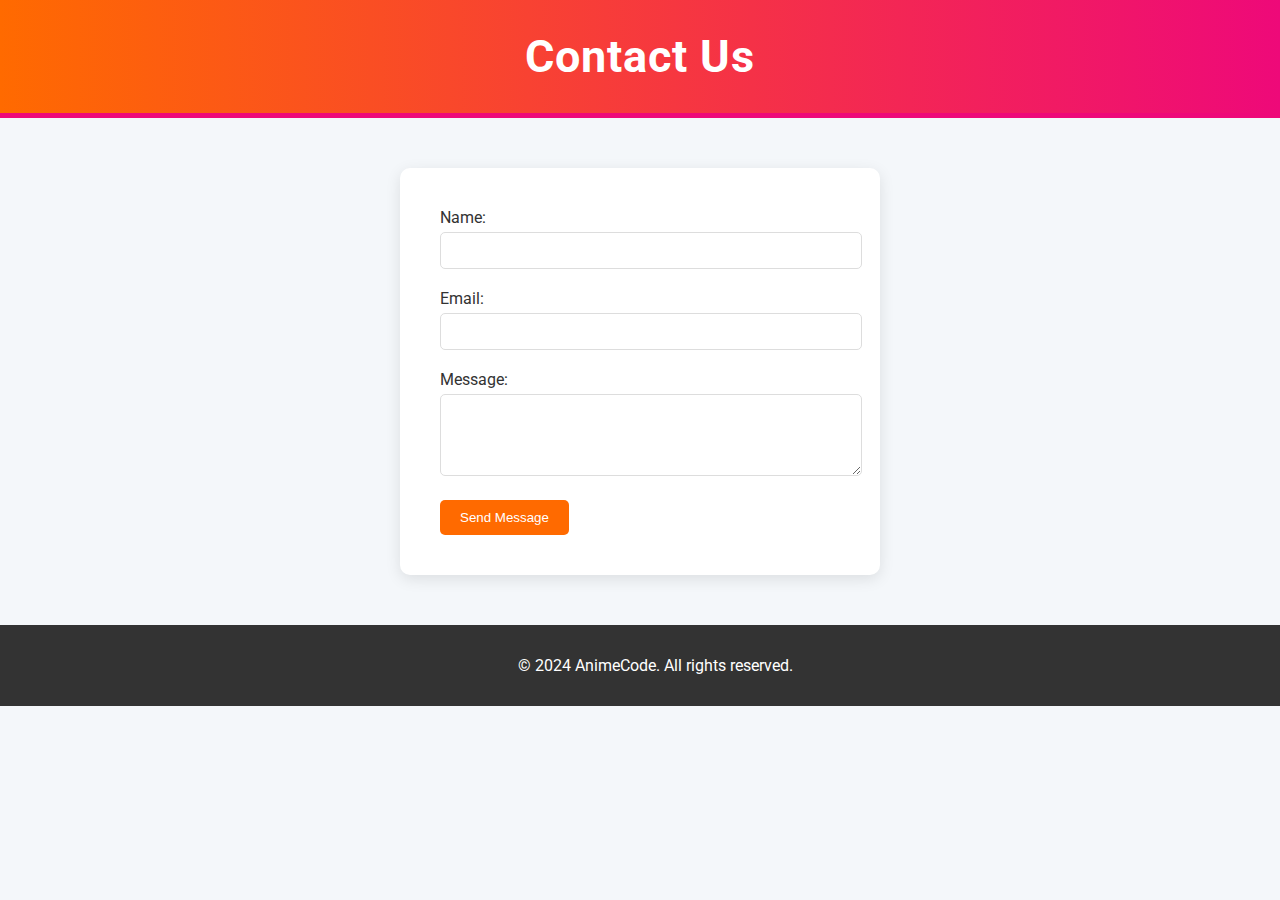
<file: contact.html>
<!DOCTYPE html>
<html lang="en">
<head>
    <meta charset="UTF-8">
    <meta name="viewport" content="width=device-width, initial-scale=1.0">
    <title>Contact Us - AnimeCode</title>
    <link href="https://fonts.googleapis.com/css2?family=Roboto:wght@400;500;700&display=swap" rel="stylesheet">
    <link rel="stylesheet" href="styles.css"> <!-- Link to your CSS file -->
</head>
<body>
    <header>
        <h1>Contact Us</h1>
    </header>

    <div class="form-container">
        <form id="contactForm" action="https://api.web3forms.com/submit" method="POST">
            <input type="hidden" name="access_key" value="5090b1c2-3907-439b-8f67-e571ea223577">
            <label for="name">Name:</label>
            <input type="text" id="name" name="user" required>
            <label for="email">Email:</label>
            <input type="email" id="email" name="mail" required>
            <label for="message">Message:</label>
            <textarea id="message" name="message" rows="4" required></textarea>
            <input type="checkbox" name="botcheck" class="hidden" style="display: none;">
            <button type="submit">Send Message</button>
        </form>
    </div>

    <footer>
        <p>© 2024 AnimeCode. All rights reserved.</p>
    </footer>

</body>
</html>
</file>
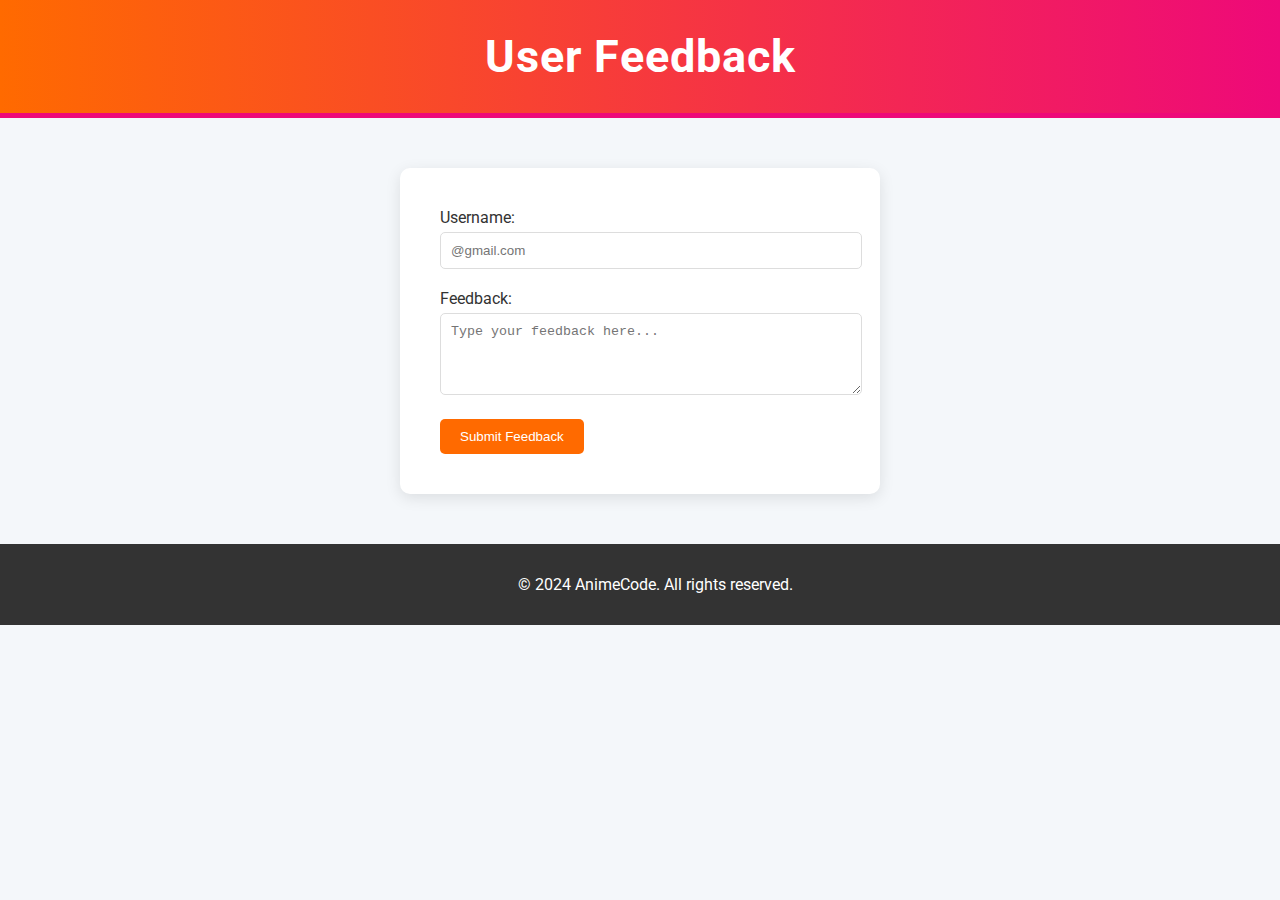
<file: feedback.html>
<!DOCTYPE html>
<html lang="en">
<head>
    <meta charset="UTF-8">
    <meta name="viewport" content="width=device-width, initial-scale=1.0">
    <title>User Feedback - AnimeCode</title>
    <link href="https://fonts.googleapis.com/css2?family=Roboto:wght@400;500;700&display=swap" rel="stylesheet">
    <link rel="stylesheet" href="styles.css"> <!-- Link to your CSS file -->
</head>
<body>
    <header>
        <h1>User Feedback</h1>
    </header>

    <div class="form-container">
        <form id="feedbackForm" action="https://api.web3forms.com/submit" method="POST">
            <input type="hidden" name="access_key" value="5090b1c2-3907-439b-8f67-e571ea223577">
            <label for="username">Username:</label>
            <input type="text" id="username" name="username" placeholder="@gmail.com" required>
            <label for="feedback">Feedback:</label>
            <textarea id="feedback" rows="4" name="feedback" placeholder="Type your feedback here..." required></textarea>
            <input type="checkbox" name="botcheck" class="hidden" style="display: none;">
            <button type="submit">Submit Feedback</button>
        </form>
    </div>

    <footer>
        <p>© 2024 AnimeCode. All rights reserved.</p>
    </footer>

    <script>
        function handleFeedback(event) {
            event.preventDefault(); // Prevent form submission
            alert('Thank you for your feedback!'); // Simulate feedback submission
            window.location.href = 'index.html'; // Redirect to home
        }
    </script>
</body>
</html>
</file>
<file: styles.css>
/* General Styles */
body {
    font-family: 'Roboto', sans-serif;
    background-color: #f4f7fa;
    color: #333;
    margin: 0;
    padding: 0;
    text-align: center;
}

header {
    background: linear-gradient(to right, #ff6a00, #ee0979);
    color: #fff;
    padding: 30px 20px;
    border-bottom: 5px solid #ee0979;
}

h1 {
    font-size: 2.8rem;
    margin: 0;
    letter-spacing: 1px;
}

/* Output Container Layout */
.output-container {
    display: flex;
    justify-content: space-between;
    padding: 20px;
    margin: 0 auto;
    max-width: 1200px;
    gap: 20px;
}

.left-section {
    width: 50%;
    background-color: #f9f9f9;
    padding: 20px;
    border-radius: 10px;
    box-shadow: 0 4px 15px rgba(0, 0, 0, 0.1);
}

.code-block {
    background-color: #eef1f5;
    padding: 20px;
    border-radius: 5px;
    overflow-x: auto;
    white-space: pre-wrap;
    margin-bottom: 20px;
}

.algorithm-image img {
    width: 100%;
    border-radius: 10px;
    box-shadow: 0 4px 15px rgba(0, 0, 0, 0.1);
}

.right-section {
    width: 45%;
    background-color: #f9f9f9;
    padding: 20px;
    border-radius: 10px;
    box-shadow: 0 4px 15px rgba(0, 0, 0, 0.1);
}

iframe {
    margin-top: 20px;
}

/* Flexbox for algorithm and image */
.algorithm-content {
    display: flex;
    justify-content: space-between;
    align-items: center;
}

.text-content {
    flex: 1;
    text-align: left;
    margin-right: 20px;
}

pre {
    background-color: #eef1f5;
    border: 1px solid #ddd;
    padding: 20px;
    border-radius: 5px;
    white-space: pre-wrap;
    overflow-x: auto;
}

.image-content {
    flex: 1;
    text-align: right;
}

.image-content img {
    max-width: 100%;
    height: auto;
    border-radius: 10px;
    box-shadow: 0 4px 15px rgba(0, 0, 0, 0.1);
}

/* Footer */
footer {
    padding: 15px;
    background: #333;
    color: white;
    position: relative;
    bottom: 0;
    width: 100%;
}

/* Navigation Styles */
nav {
    position: fixed;
    top: 0;
    right: 0;
    background-color: rgba(255, 255, 255, 0.9);
    border-bottom-left-radius: 10px;
    border-bottom: 2px solid #ff6a00;
    z-index: 1000;
    box-shadow: 0 2px 10px rgba(0, 0, 0, 0.1);
}

nav ul {
    list-style: none;
    padding: 10px;
    margin: 0;
    display: flex;
}

nav li {
    margin: 0 15px;
}

nav a {
    text-decoration: none;
    color: #ff6a00;
    font-weight: bold;
    transition: color 0.3s ease;
}

nav a:hover {
    color: #ee0979;
}

/* Form Container */
.form-container {
    background-color: #ffffff;
    border-radius: 10px;
    box-shadow: 0 4px 15px rgba(0, 0, 0, 0.1);
    padding: 40px;
    margin: 50px auto;
    width: 90%;
    max-width: 400px;
    text-align: left;
}

.form-container label {
    display: block;
    margin-bottom: 5px;
}

.form-container input,
.form-container textarea {
    width: 100%;
    padding: 10px;
    margin-bottom: 20px;
    border: 1px solid #ddd;
    border-radius: 5px;
}

.form-container button {
    background-color: #ff6a00;
    color: white;
    border: none;
    padding: 10px 20px;
    border-radius: 5px;
    cursor: pointer;
}

.form-container button:hover {
    background-color: #ee0979;
}

/* About Container */
.about-container {
    padding: 40px;
    background-color: #ffffff;
    margin: 20px auto;
    width: 90%;
    text-align: left;
    border-radius: 10px;
    box-shadow: 0 4px 15px rgba(0, 0, 0, 0.1);
}

.about-container h2 {
    margin-bottom: 20px;
    font-size: 2rem;
}

.about-container p {
    font-size: 1.1rem;
}

.about-image {
    text-align: center;
    margin-top: 20px;
}

.about-image img {
    max-width: 100%;
    height: auto;
    border-radius: 5px;
}

/* Features Container */
.features-container {
    display: flex;
    flex-wrap: wrap;
    justify-content: space-between;
    margin-bottom: 30px;
}

.feature-card {
    background-color: #FF7F50;
    border-radius: 10px;
    box-shadow: 0 2px 10px rgba(0, 0, 0, 0.1);
    padding: 30px;
    margin: 10px;
    flex: 1 1 calc(45% - 20px);
    transition: transform 0.3s, box-shadow 0.3s;
}

.feature-card:hover {
    transform: translateY(-5px);
    box-shadow: 0 4px 20px rgba(0, 0, 0, 0.2);
}

/* Card Container */
.card-container {
    display: flex;
    justify-content: center;
    flex-wrap: wrap;
    padding: 40px;
    gap: 30px;
}

/* Card Styles */
.card {
    background: linear-gradient(135deg, #ffb6c1 0%, #e6e6fa 100%);
    color: #333;
    border-radius: 10px;
    box-shadow: 0 4px 15px rgba(0, 0, 0, 0.1);
    padding: 40px;
    margin: 10px;
    width: 200px;
    text-align: center;
    font-size: 1.2rem;
    cursor: pointer;
    transition: transform 0.3s ease, box-shadow 0.3s ease, background-color 0.3s ease;
}

.card:hover {
    transform: translateY(-5px);
    box-shadow: 0 8px 25px rgba(0, 0, 0, 0.2);
    background: linear-gradient(135deg, #e6e6fa 0%, #ffb6c1 100%);
}

.card-image {
    width: 90px;
    height: 90px;
    object-fit: cover;
    margin-bottom: 10px;
}

/* Theme Toggle Button */
.theme-button {
    background-color: #ff6a00;
    color: white;
    border: none;
    padding: 10px 20px;
    border-radius: 5px;
    cursor: pointer;
    font-size: 1rem;
    margin-top: 10px;
    transition: background-color 0.3s;
}

.theme-button:hover {
    background-color: #ee0979;
}

/* Dark Mode Styles */
.dark-mode {
    background-color: #121212;
    color: #ffffff;
}

.dark-mode nav {
    background: rgba(30, 30, 30, 0.9);
}

.dark-mode .about-container,
.dark-mode .form-container,
.dark-mode .feedback-container,
.dark-mode .feature-card {
    background-color: #1e1e1e;
    color: #ffffff;
}

.dark-mode footer {
    background: #333;
}

/* Responsive Design */
@media (max-width: 768px) {
    .output-container {
        flex-direction: column;
        align-items: center;
    }

    .left-section, .right-section {
        width: 100%;
        margin-bottom: 20px;
    }

    .feature-card, .feedback-container {
        flex: 1 1 100%;
    }
}
</file>
